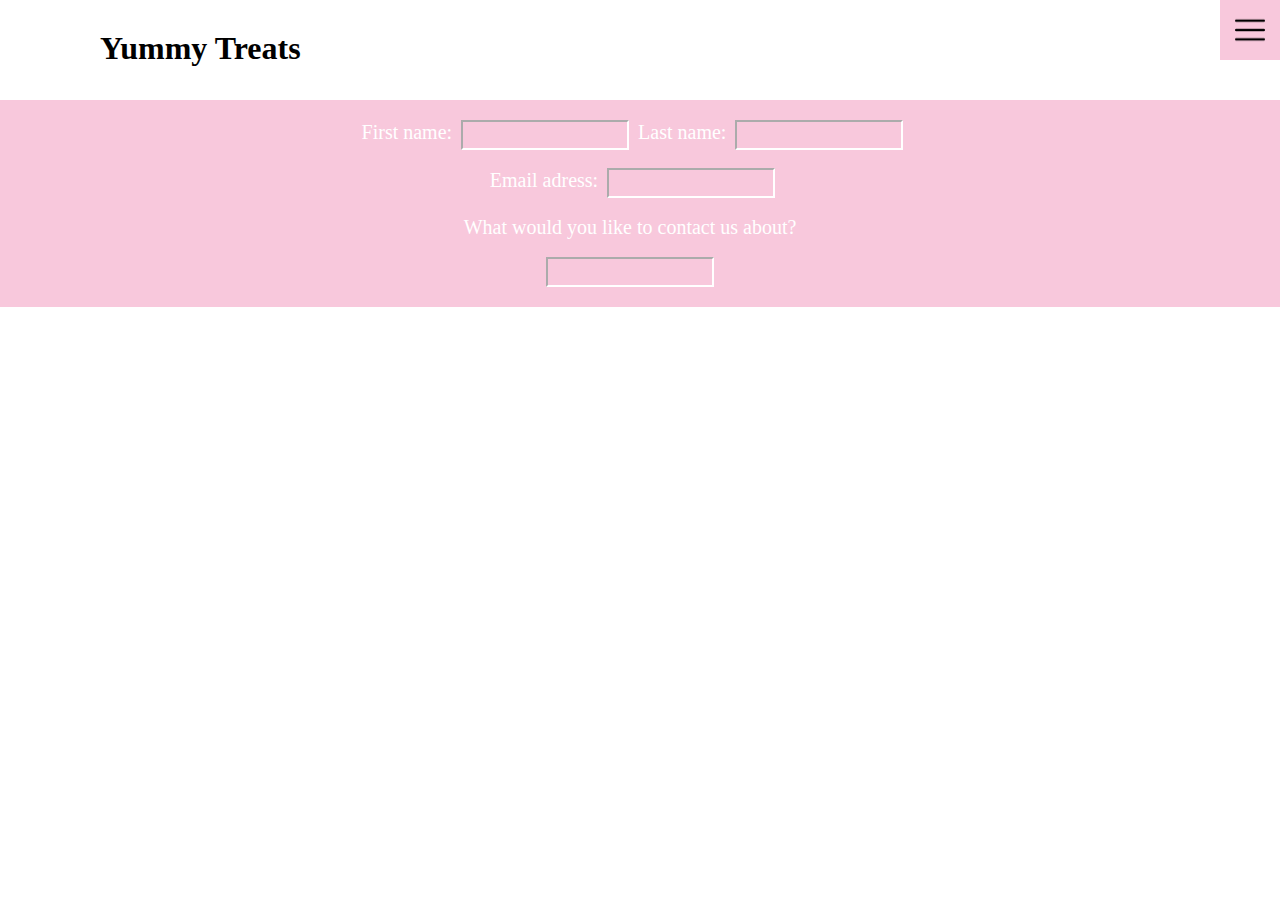
<file: index.html>
<!DOCTYPE html>
<html lang="en">
<head>
    <script type="application/javascript">
        (function(b,o,n,g,s,r,c){if(b[s])return;b[s]={};b[s].scriptToken="XzE5Mjc3NjEwMTE";b[s].callsQueue=[];b[s].api=function(){b[s].callsQueue.push(arguments);};r=o.createElement(n);c=o.getElementsByTagName(n)[0];r.async=1;r.src=g;r.id=s+n;c.parentNode.insertBefore(r,c);})(window,document,"script","https://cdn.oribi.io/XzE5Mjc3NjEwMTE/oribi.js","ORIBI");
      </script>
    <meta charset="UTF-8">
    <meta http-equiv="X-UA-Compatible" content="IE=edge">
    <meta name="viewport" content="width=device-width, initial-scale=1.0">
    <link rel="stylesheet" type="text/css" href="CSS/style.css">
    <link rel="shortcut icon" type="image/png" href="Images/favicon.png">
    <title>Yummy Treats</title>
</head>
<body>
    <header>
        <div class="logo">Yummy Treats</div>
        <div class="toggle"></div>
        <div class="navigation">
            <ul>
                <li><a href="index.html">Home</a></li>
                <li><a href="HTML/prices.html">Prices</a></li>
                <li><a href="HTML/products.html">Our Products</a></li>
                <li><a href="HTML/contact.html">Contact Us</a></li>
            </ul>
            <div class="social-bar">
                <ul>
                    <li>
                        <a href="https://www.facebook.com/YummyTreats5" target="_blank">
                            <img src="Images/facebook.png" alt="Facebook logo" width="50px" height="50px">
                        </a>
                    </li>
                    <li>
                        <a href="https://twitter.com/YummyTreats5" target="_blank">
                            <img src="Images/twitter.png" alt="Twitter logo" width="50px" height="50px">
                        </a>
                    </li>
                    <li>
                        <a href="https://www.instagram.com/yummy_treats_5/" target="_blank">
                            <img src="Images/instagram.png" alt="Instagram logo" width="50px" height="50px">
                        </a>
                    </li>
                </ul>
                <a href="mailto:ruth@yummy-treats.com" target="_blank" class="mail-icon">
                    <img src="Images/mail.png" alt="mail icon" width="50px" height="50px">
                </a>
            </div>
        </div>
    </header>
    <footer>
        <form>
            <label for="fname">First name:</label>
            <input type="text" id="fname" name="fname" onkeypress="this.style.width = ((this.value.length + 1) * 8) + 'px';">
            <label for="lname">Last name:</label>
            <input type="text" id="lname" name="lname" onkeypress="this.style.width = ((this.value.length + 1) * 8) + 'px';"><br><br>
            <label for="email">Email adress:</label>
            <input type="text" id="email" name="email" onkeypress="this.style.width = ((this.value.length + 1) * 8) + 'px';"><br><br>
            <label for="comment">What would you like to contact us about?</label><br><br>
            <input type="text" id="comment" name="comment" onkeypress="this.style.width = ((this.value.length + 1) * 8) + 'px';">
          </form>
    </footer>
    <script src="JS/script.js"></script>
</body>
</html>
</file>
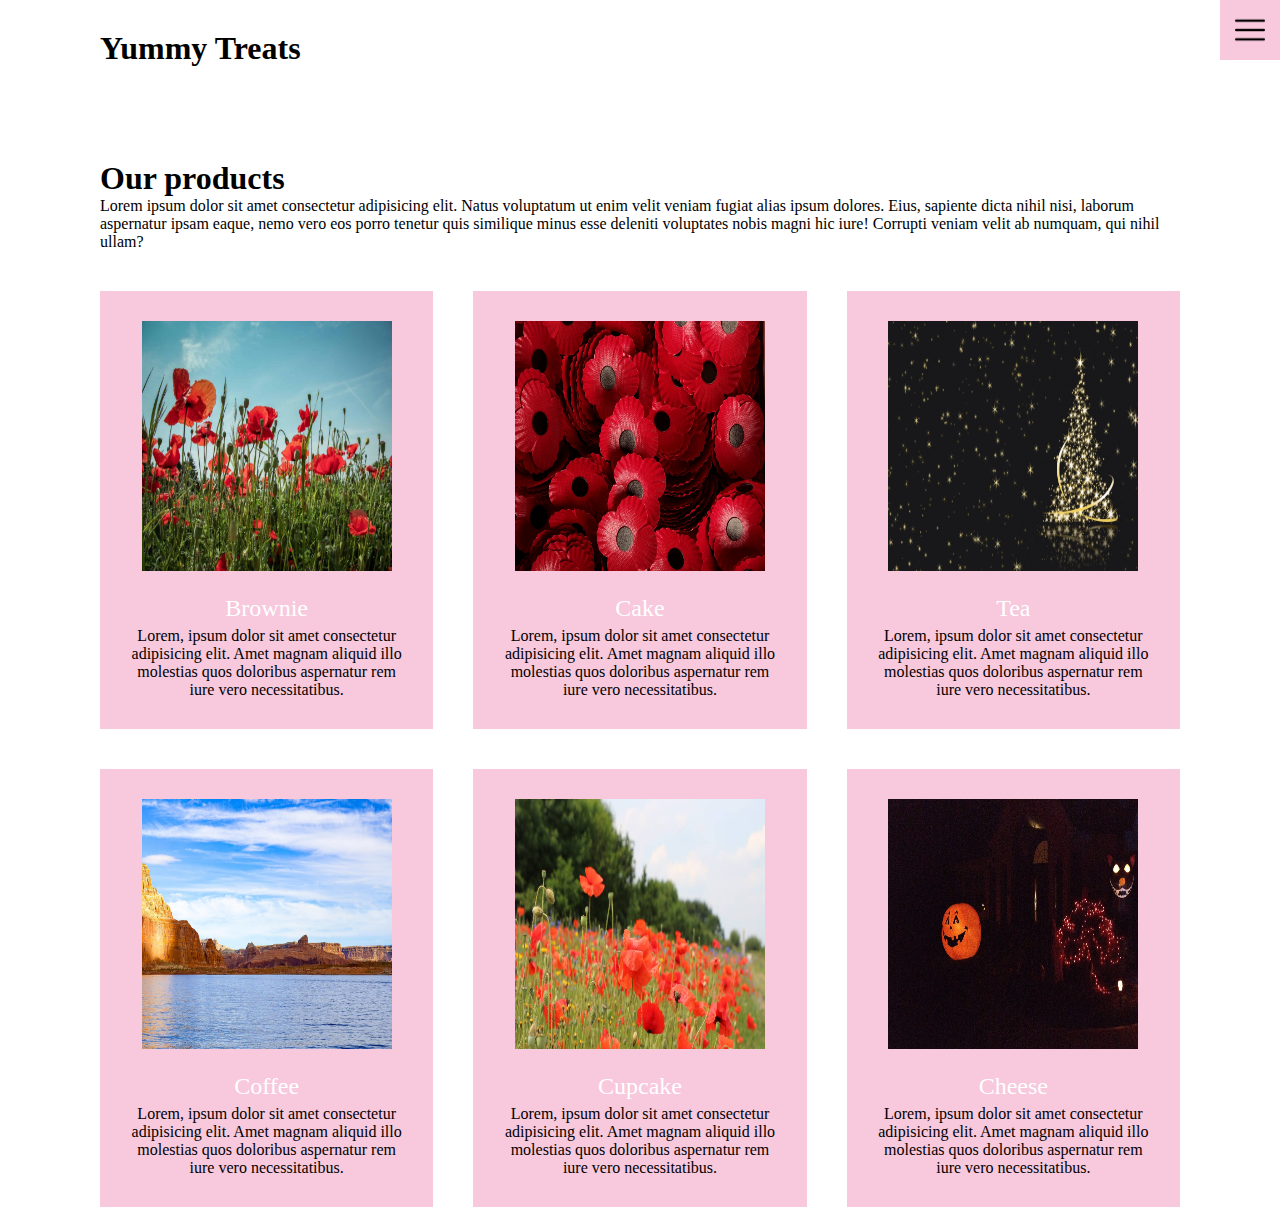
<file: HTML/items.html>
<!DOCTYPE html>
<html lang="en">
<head>
    <meta charset="UTF-8">
    <meta http-equiv="X-UA-Compatible" content="IE=edge">
    <meta name="viewport" content="width=device-width, initial-scale=1.0">
    <link rel="stylesheet" type="text/css" href="../CSS/style.css">
    <link rel="shortcut icon" type="image/png" href="../Images/favicon.png">
    <title>Yummy Treats</title>
</head>
<body>
    <header>
        <div class="logo">Yummy Treats</div>
        <div class="toggle"></div>
        <div class="navigation">
            <ul>
                <li><a href="../index.html">Home</a></li>
                <li><a href="items.html">Items</a></li>
                <li><a href="contact.html">Contact</a></li>
            </ul>
            <div class="social-bar">
                <ul>
                    <li>
                        <a href="https://facebook.com" target="_blank">
                            <img src="../Images/facebook.png" alt="Facebook logo" width="50px" height="50px">
                        </a>
                    </li>
                    <li>
                        <a href="https://twitter.com" target="_blank">
                            <img src="../Images/twitter.png" alt="Twitter logo" width="50px" height="50px">
                        </a>
                    </li>
                    <li>
                        <a href="https://instagram.com" target="_blank">
                            <img src="../Images/instagram.png" alt="Instagram logo" width="50px" height="50px">
                        </a>
                    </li>
                </ul>
                <a href="mailto:ruth@yummytreats.com" target="_blank" class="mail-icon">
                    <img src="../Images/mail.png" alt="mail icon" width="50px" height="50px">
                </a>
            </div>
        </div>
    </header>
    <section>
        <div class="title">
            <h1>Our products</h1>
            <p>Lorem ipsum dolor sit amet consectetur adipisicing elit. Natus voluptatum ut enim velit veniam fugiat alias ipsum dolores. Eius, sapiente dicta nihil nisi, laborum aspernatur ipsam eaque, nemo vero eos porro tenetur quis similique minus esse deleniti voluptates nobis magni hic iure! Corrupti veniam velit ab numquam, qui nihil ullam?</p>
        </div>
        <div class="products">
            <div class="product">
                <div class="pic">
                    <img src="../Images/001.png" alt="brownie" width="250" height="250">
                </div>
                <h2>Brownie</h2>
                <p>Lorem, ipsum dolor sit amet consectetur adipisicing elit. Amet magnam aliquid illo molestias quos doloribus aspernatur rem iure vero necessitatibus.</p>
            </div>
            <div class="product">
                <div class="pic">
                    <img src="../Images/002.png" alt="brownie" width="250" height="250">
                </div>
                <h2>Cake</h2>
                <p>Lorem, ipsum dolor sit amet consectetur adipisicing elit. Amet magnam aliquid illo molestias quos doloribus aspernatur rem iure vero necessitatibus.</p>
            </div>
            <div class="product">
                <div class="pic">
                    <img src="../Images/003.png" alt="brownie" width="250" height="250">
                </div>
                <h2>Tea</h2>
                <p>Lorem, ipsum dolor sit amet consectetur adipisicing elit. Amet magnam aliquid illo molestias quos doloribus aspernatur rem iure vero necessitatibus.</p>
            </div>
            <div class="product">
                <div class="pic">
                    <img src="../Images/004.png" alt="brownie" width="250" height="250">
                </div>
                <h2>Coffee</h2>
                <p>Lorem, ipsum dolor sit amet consectetur adipisicing elit. Amet magnam aliquid illo molestias quos doloribus aspernatur rem iure vero necessitatibus.</p>
            </div>
            <div class="product">
                <div class="pic">
                    <img src="../Images/005.png" alt="brownie" width="250" height="250">
                </div>
                <h2>Cupcake</h2>
                <p>Lorem, ipsum dolor sit amet consectetur adipisicing elit. Amet magnam aliquid illo molestias quos doloribus aspernatur rem iure vero necessitatibus.</p>
            </div>
            <div class="product">
                <div class="pic">
                    <img src="../Images/006.png" alt="brownie" width="250" height="250">
                </div>
                <h2>Cheese</h2>
                <p>Lorem, ipsum dolor sit amet consectetur adipisicing elit. Amet magnam aliquid illo molestias quos doloribus aspernatur rem iure vero necessitatibus.</p>
            </div>
        </div>
    </section>
    <script src="../JS/script.js"></script>
</body>
</html>
</file>
<file: CSS/style.css>
@import url(https://fonts.google.com/specimen/Montserrat#standard-styles);

:root {
  --primary-color: #f8c8dc;
}

* {
  margin: 0;
  padding: 0;
  box-sizing: border-box;
}

html,
body {
  font-family: "Montserrat";
  color: black;
}

section {
  display: flex;
  flex-direction: column;
  height: 100vh;
  align-items: center;
  padding: 100px;
  margin-top: 60px;
}

section.home {
  flex-direction: row;
  margin-top: 0;
}

.logo {
  position: absolute;
  top: 30px;
  left: 100px;
  font-size: 2rem;
  font-weight: 700;
  z-index: 100;
}

.navigation {
  position: fixed;
  top: 0;
  left: 100%;
  width: 100%;
  height: 100%;
  background-color: white;
  z-index: 15;
  display: flex;
  justify-content: center;
  align-items: center;
}

.navigation.active {
  left: 0;
}

.navigation ul {
  position: relative;
}

.navigation ul li {
  position: relative;
  list-style: none;
  text-align: center;
}

.navigation ul li a:hover {
  color: var(--primary-color);
  font-weight: 500;
}

.navigation .social-bar {
  position: absolute;
  top: 0;
  left: 0;
  width: 60px;
  height: 100%;
  display: flex;
  justify-content: center;
  align-items: center;
}

.navigation .social-bar a {
  display: inline-block;
  transform: scale(0.5);
}

.navigation .mail-icon {
  position: absolute;
  bottom: 20px;
  transform: scale(0.5);
}

.navigation ul li a {
  font-size: 2.2rem;
  color: black;
  text-decoration: none;
  font-weight: 400;
}

.home-img {
  position: absolute;
  bottom: 0;
  right: 0;
  height: 110%;
  width: 50%;
}

.home-content {
  z-index: 10;
  max-width: 50%;
}

.toggle {
  position: fixed;
  top: 0;
  right: 0;
  width: 60px;
  height: 60px;
  background: var(--primary-color) url(../Images/toggle.png);
  background-size: 30px;
  background-repeat: no-repeat;
  background-position: center;
  z-index: 20;
  cursor: pointer;
}

.toggle.active {
  background: var(--primary-color) url(../Images/close.png);
  background-size: 30px;
  background-repeat: no-repeat;
  background-position: center;
}

.button {
  cursor: pointer;
  display: inline-block;
  background: var(--primary-color);
  color: white;
  text-decoration: none;
  padding: 10px 30px;
  margin: 20px 0;
  border: 0;
}

.button:hover {
  transform: scale(0.98);
}

.products {
  margin-top: 40px;
  display: grid;
  grid-template-columns: repeat(3, 1fr);
  gap: 40px;
  text-align: center;
}

.products .product h2 {
  font-size: 24px;
  font-weight: 500;
  margin-top: 20px;
  margin-bottom: 5px;
  color: white;
}

.products .product {
  padding: 30px;
  background: var(--primary-color);
}

.products .product:hover {
  box-shadow: 0 10px 30px rgba(0, 0, 0, 0.1);
  cursor: pointer;
}

footer {
  margin-top: 100px;
  background-color: var(--primary-color);
  color: white;
  z-index: 1000;
}

footer form {
  text-align: center;
  margin-right: 20px;
  padding-top: 20px;
  padding-bottom: 20px;
}

footer form label {
  padding: 5px;
  font-size: 20px;
}

footer form input {
  background-color: var(--primary-color);
  border-color: white;
  font-family: "Montserrat";
  text-align: center;
  color: white;
  height: 30px;
  min-width: 50px;
}
</file>
